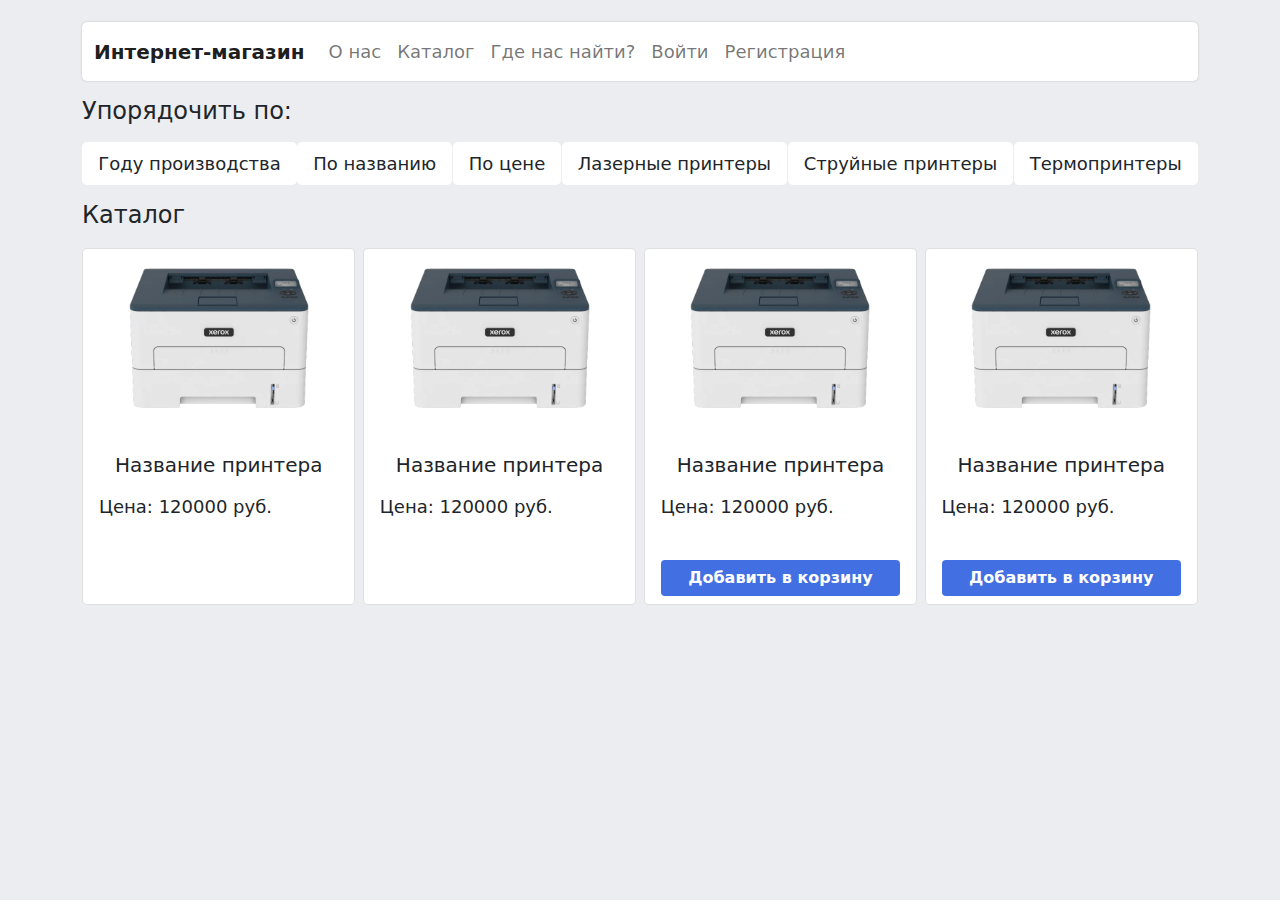
<file: demoproject/index.html>
<!doctype html>
<html lang="ru">
<head>
    <!-- Required meta tags -->
    <meta charset="utf-8">
    <meta name="viewport" content="width=device-width, initial-scale=1">

    <!-- Bootstrap CSS -->
    <link href="./static/css/bootstrap.min.css" rel="stylesheet">
    <link href="./static/css/main.css" rel="stylesheet">

    <title>Интернет-магазин</title>
</head>
<body>
<div class="container">
    <nav class="navbar navbar-expand-lg navbar-light bg-while">
        <div class="container">
            <a class="navbar-brand" href="index.html">Интернет-магазин</a>
            <button class="navbar-toggler" type="button" data-bs-toggle="collapse"
                    data-bs-target="#navbarSupportedContent" aria-controls="navbarSupportedContent"
                    aria-expanded="false" aria-label="Toggle navigation">
                <span class="navbar-toggler-icon"></span>
            </button>
            <div class="collapse navbar-collapse" id="navbarSupportedContent">
                <ul class="navbar-nav me-auto mb-2 mb-lg-0">
                    <li class="nav-item">
                        <a class="nav-link" href="about.html">О нас</a>
                    </li>
                    <li class="nav-item">
                        <a class="nav-link" href="#">Каталог</a>
                    </li>
                    <li class="nav-item">
                        <a class="nav-link" href="#">Где нас найти?</a>
                    </li>
                    <li class="nav-item">
                        <a class="nav-link" href="#">Войти</a>
                    </li>
                    <li class="nav-item">
                        <a class="nav-link" href="#">Регистрация</a>
                    </li>
                </ul>
            </div>
        </div>
    </nav>
</div>

<div class="container mt-3">
    <h4>Упорядочить по:</h4>
    <ul class="nav nav-pills mt-3">
        <li class="nav-item">
            <a class="nav-link" href="#">Году производства</a>
        </li>
        <li class="nav-item">
            <a class="nav-link" href="#">По названию</a>
        </li>
        <li class="nav-item">
            <a class="nav-link" href="#">По цене</a>
        </li>
        <li class="nav-item">
            <a class="nav-link">Лазерные принтеры</a>
        </li>
        <li class="nav-item">
            <a class="nav-link">Струйные принтеры</a>
        </li>
        <li class="nav-item">
            <a class="nav-link">Термопринтеры</a>
        </li>
    </ul>
</div>

<div class="container mt-3">
    <h4>Каталог</h4>
    <div class="d-flex justify-content-between align-content-center flex-wrap">
        <div class="card">
            <img src="./static/img/fax.webp" alt="Fax" class="card-img-top">
            <div class="card-body">
                <h5><a href="#" class="nav-link">Название принтера</a></h5>
                <p>Цена: 120000 руб.</p>
            </div>
        </div>
        <div class="card">
            <img src="./static/img/fax.webp" alt="Fax" class="card-img-top">
            <div class="card-body">
                <h5><a href="#" class="nav-link">Название принтера</a></h5>
                <p>Цена: 120000 руб.</p>
            </div>
        </div>
        <div class="card">
            <img src="./static/img/fax.webp" alt="Fax" class="card-img-top">
            <div class="card-body">
                <h5><a href="#" class="nav-link">Название принтера</a></h5>
                <p>Цена: 120000 руб.</p>
            </div>
            <div class="card-footer">
                <div class="d-grid gap-2">
                    <button class="btn btn-primary">
                        Добавить в корзину
                    </button>
                </div>
            </div>
        </div>
        <div class="card">
            <img src="./static/img/fax.webp" alt="Fax" class="card-img-top">
            <div class="card-body">
                <h5><a href="#" class="nav-link">Название принтера</a></h5>
                <p>Цена: 120000 руб.</p>
            </div>
            <div class="card-footer">
                <div class="d-grid gap-2">
                    <button class="btn btn-primary">
                        Добавить в корзину
                    </button>
                </div>
            </div>
        </div>
    </div>
</div>


<!-- Option 1: Bootstrap Bundle with Popper -->
<script src="./static/js/bootstrap.bundle.min.js"></script>

<!-- Option 2: Separate Popper and Bootstrap JS -->
<!--
<script src="https://cdn.jsdelivr.net/npm/@popperjs/core@2.10.2/dist/umd/popper.min.js" integrity="sha384-7+zCNj/IqJ95wo16oMtfsKbZ9ccEh31eOz1HGyDuCQ6wgnyJNSYdrPa03rtR1zdB" crossorigin="anonymous"></script>
<script src="https://cdn.jsdelivr.net/npm/bootstrap@5.1.3/dist/js/bootstrap.min.js" integrity="sha384-QJHtvGhmr9XOIpI6YVutG+2QOK9T+ZnN4kzFN1RtK3zEFEIsxhlmWl5/YESvpZ13" crossorigin="anonymous"></script>
-->
</body>
</html>
</file>
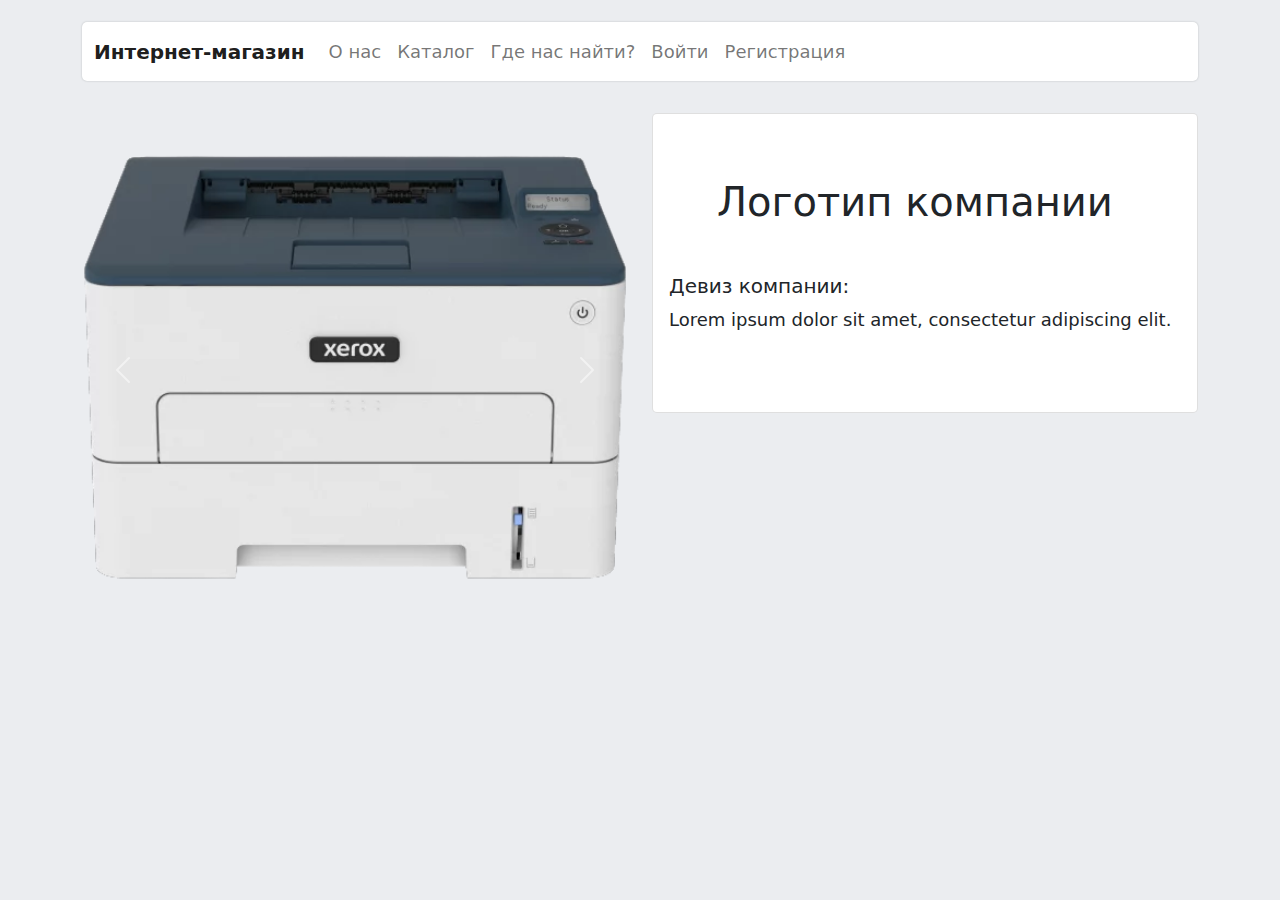
<file: demoproject/about.html>
<!doctype html>
<html lang="ru">
<head>
    <!-- Required meta tags -->
    <meta charset="utf-8">
    <meta name="viewport" content="width=device-width, initial-scale=1">

    <!-- Bootstrap CSS -->
    <link href="./static/css/bootstrap.min.css" rel="stylesheet">
    <link href="./static/css/main.css" rel="stylesheet">

    <title>Интернет-магазин</title>
</head>
<body>
<div class="container">
    <nav class="navbar navbar-expand-lg navbar-light bg-while">
        <div class="container">
            <a class="navbar-brand" href="index.html">Интернет-магазин</a>
            <button class="navbar-toggler" type="button" data-bs-toggle="collapse"
                    data-bs-target="#navbarSupportedContent" aria-controls="navbarSupportedContent"
                    aria-expanded="false" aria-label="Toggle navigation">
                <span class="navbar-toggler-icon"></span>
            </button>
            <div class="collapse navbar-collapse" id="navbarSupportedContent">
                <ul class="navbar-nav me-auto mb-2 mb-lg-0">
                    <li class="nav-item">
                        <a class="nav-link" href="about.html">О нас</a>
                    </li>
                    <li class="nav-item">
                        <a class="nav-link" href="#">Каталог</a>
                    </li>
                    <li class="nav-item">
                        <a class="nav-link" href="#">Где нас найти?</a>
                    </li>
                    <li class="nav-item">
                        <a class="nav-link" href="#">Войти</a>
                    </li>
                    <li class="nav-item">
                        <a class="nav-link" href="#">Регистрация</a>
                    </li>
                </ul>
            </div>
        </div>
    </nav>
</div>

<div class="container mt-3">
    <div class="row">
        <div class="col">
            <div id="carouselExampleControls" class="carousel slide" data-bs-ride="carousel">
                <div class="carousel-inner">
                    <div class="carousel-item active">
                        <img src="./static/img/fax.webp" class="d-block w-100" alt="Fax">
                    </div>
                    <div class="carousel-item">
                        <img src="./static/img/fax.webp" class="d-block w-100" alt="...">
                    </div>
                    <div class="carousel-item">
                        <img src="./static/img/fax.webp" class="d-block w-100" alt="...">
                    </div>
                </div>
                <button class="carousel-control-prev" type="button" data-bs-target="#carouselExampleControls"
                        data-bs-slide="prev">
                    <span class="carousel-control-prev-icon" aria-hidden="true"></span>
                    <span class="visually-hidden">Previous</span>
                </button>
                <button class="carousel-control-next" type="button" data-bs-target="#carouselExampleControls"
                        data-bs-slide="next">
                    <span class="carousel-control-next-icon" aria-hidden="true"></span>
                    <span class="visually-hidden">Next</span>
                </button>
            </div>
        </div>
        <div class="col">
            <div class="card mt-3">
                <div class="card-body">
                    <h1 class="m-5">
                        Логотип компании
                    </h1>
                    <h5>Девиз компании:</h5>
                    <p>
                        Lorem ipsum dolor sit amet, consectetur adipiscing elit.
                    </p>
                </div>
            </div>
        </div>
    </div>

</div>


<!-- Option 1: Bootstrap Bundle with Popper -->
<script src="./static/js/bootstrap.bundle.min.js"></script>

<!-- Option 2: Separate Popper and Bootstrap JS -->
<!--
<script src="https://cdn.jsdelivr.net/npm/@popperjs/core@2.10.2/dist/umd/popper.min.js" integrity="sha384-7+zCNj/IqJ95wo16oMtfsKbZ9ccEh31eOz1HGyDuCQ6wgnyJNSYdrPa03rtR1zdB" crossorigin="anonymous"></script>
<script src="https://cdn.jsdelivr.net/npm/bootstrap@5.1.3/dist/js/bootstrap.min.js" integrity="sha384-QJHtvGhmr9XOIpI6YVutG+2QOK9T+ZnN4kzFN1RtK3zEFEIsxhlmWl5/YESvpZ13" crossorigin="anonymous"></script>
-->
</body>
</html>
</file>
<file: demoproject/static/css/main.css>
* {
    margin: 0;
    padding: 0;
}

body {
    font-size: 18px;
    background-color: #EBEDF0;
    color: #212529;
}

nav {
    margin-top: 2%;
}

nav.bg-while {
    background-color: #ffffff;
    border-radius: 5px;
    box-shadow: 0 0 2px rgba(33, 37, 41, 0.25);
}

nav .navbar-brand {
    font-weight: bold;
}


.nav-pills .nav-item {
    background-color: #ffffff;
    border-radius: 5px;
    transition: all .3s ease-in-out;
    margin: 0 auto;
}


.nav-pills .nav-item:hover {
    transition: all .3s ease-in-out;
    box-shadow: 0 0 2px rgba(33, 37, 41, 0.25);
}

.nav-pills .nav-item .nav-link {
    cursor: pointer;
    color: #212529;
}

.card {
    transition: all .3s ease-in-out;
    background-color: #ffffff;
    font-size: 18px;
    min-width: 255px;
    min-height: 300px;
    border-radius: 5px;
    margin-top: 10px;
}

.card:hover {
    transform: translateY(-5px);
    transition: all .3s ease-in-out;
    box-shadow: 0 0 12px rgba(33, 37, 41, 0.25);
}

.card-body .nav-link {
    color: #212529;
}

.card .card-img-top {
    margin: 0 auto;
    width: 180px;
    height: 180px;
}

.card .card-footer {
    border: none;
    background: none;
}

.btn-primary {
    transition: all .3s ease-in-out;
    background-color: #426FE2;
    border: none;
    font-weight: bold;
}

.btn-primary:hover {
    transition: all .3s ease-in-out;
    background-color: #3562e0;
}

.login {
    margin-top: 2%;
}

.login .card {
    max-width: 450px;
    max-height: 300px;
    margin: 0 auto;
}

.login .card h3 {
    margin-top: 10px;
    text-align: center;
}

.login .card form {
    margin: 0 auto;
    width: 350px;
}

.register {
    margin-top: 2%;
}

.register .card {
    min-width: 450px;
    min-height: 300px;
    margin: 0 auto;
}

.register .card h3 {
    margin-top: 10px;
    text-align: center;
}

.register .card form {
    padding: 10px;
    margin: 0 auto;
    width: 700px;
}
</file>
